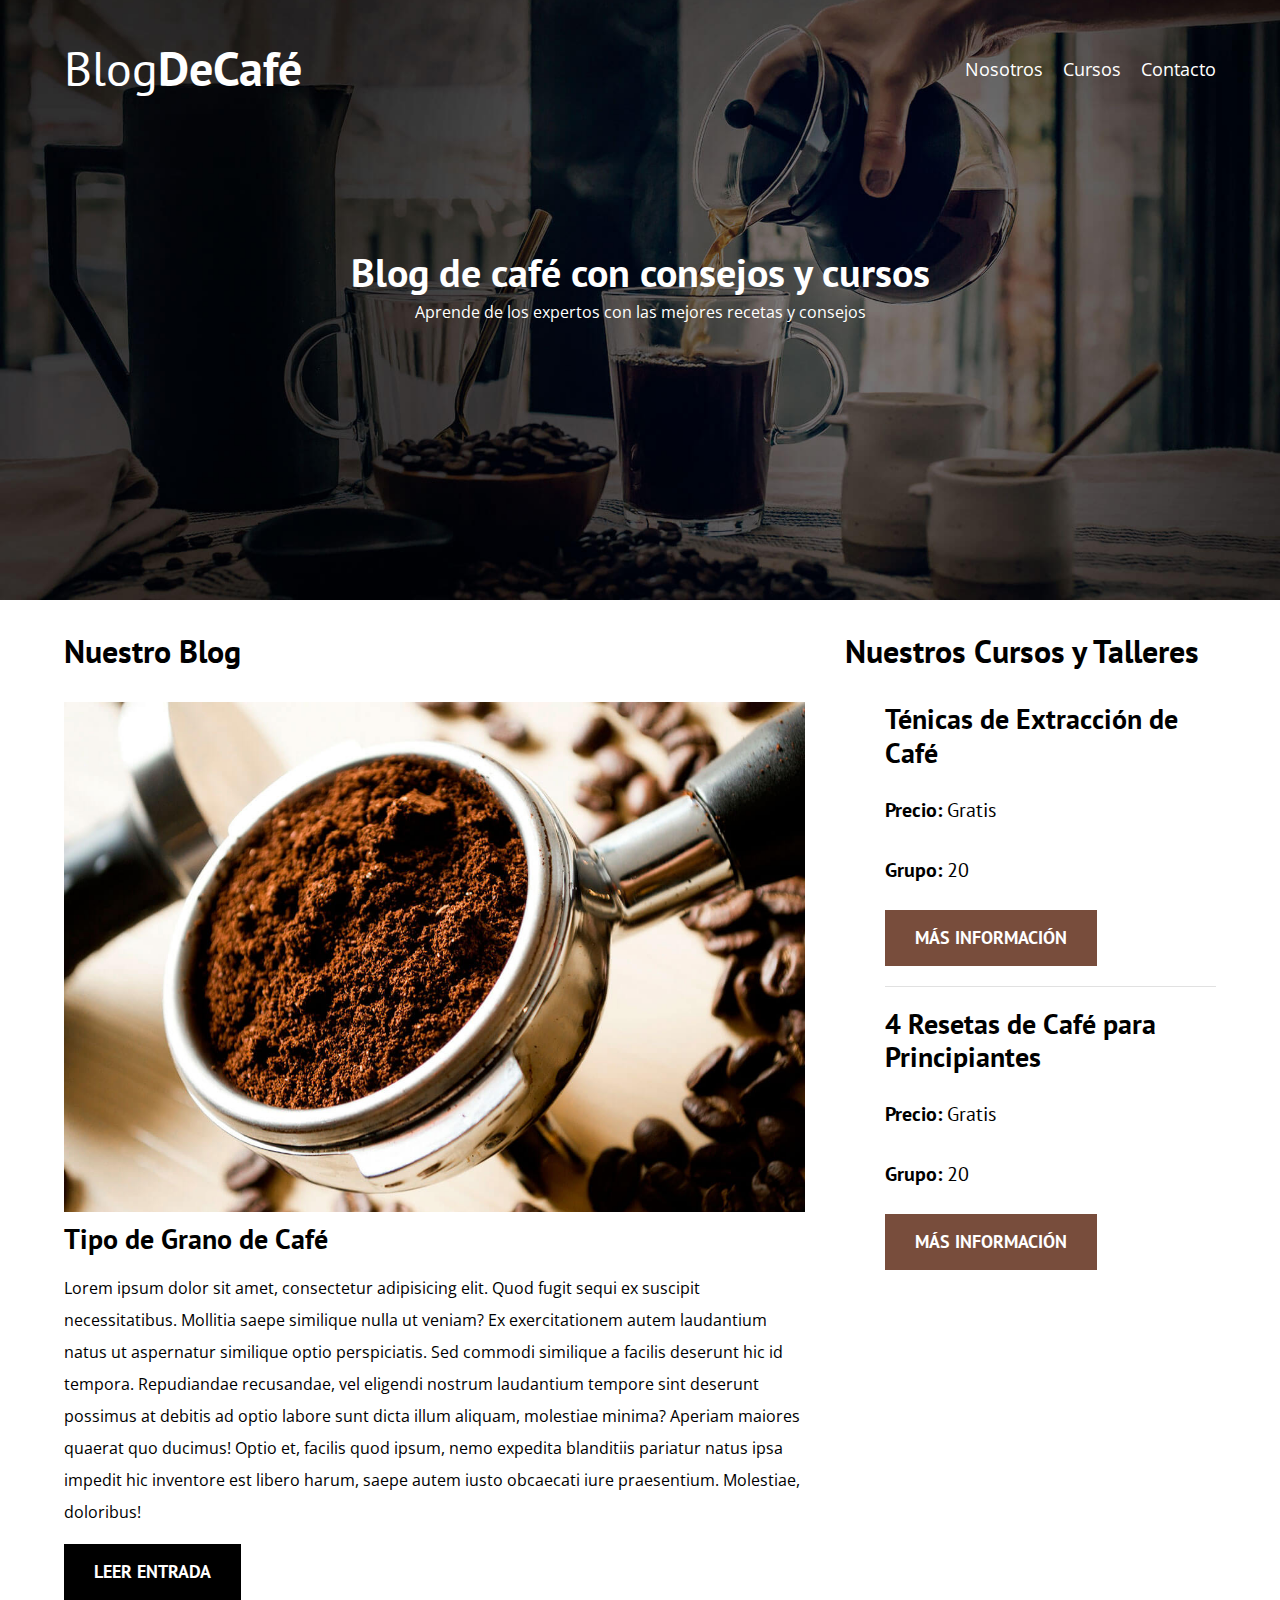
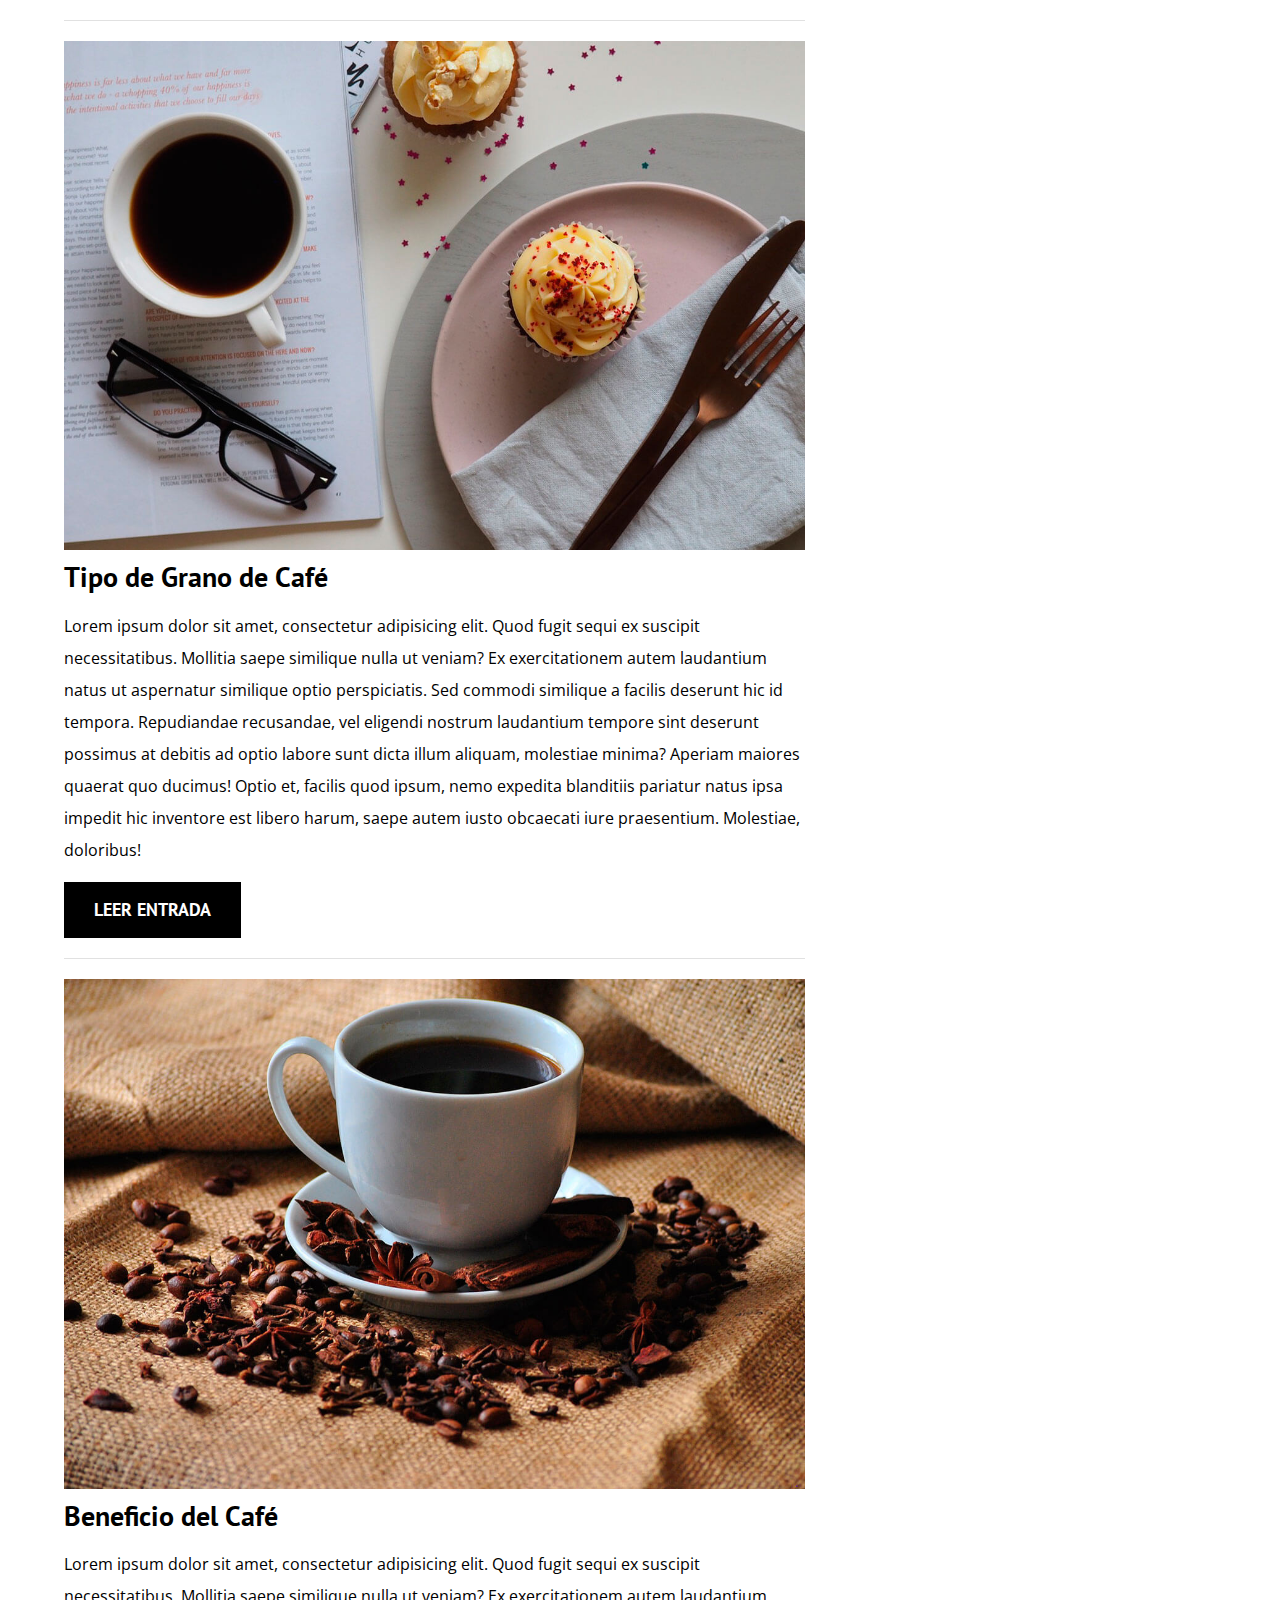
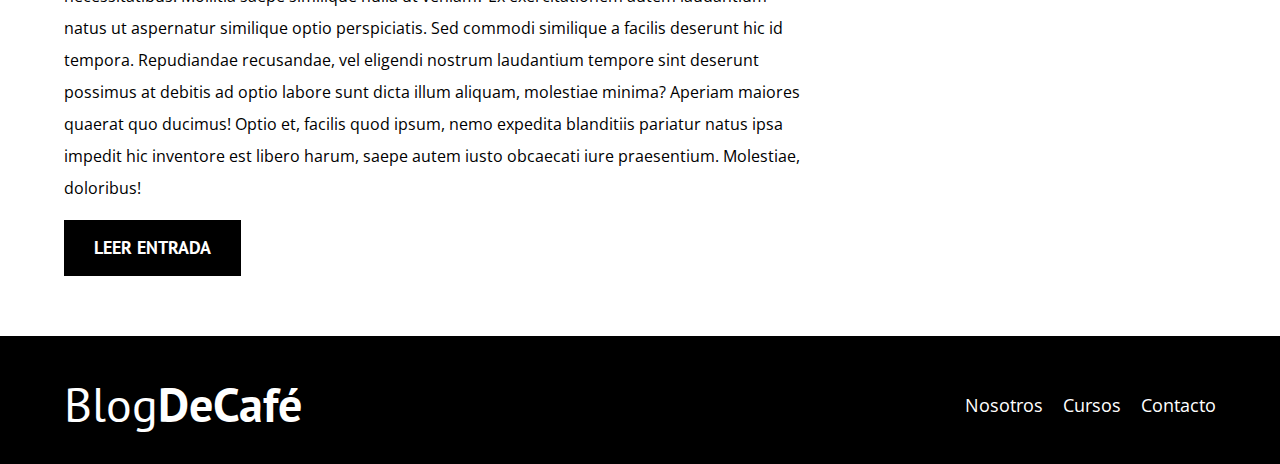
<file: index.html>
<!DOCTYPE html>
<html lang="es">
<head>
    <meta charset="UTF-8">
    <meta http-equiv="X-UA-Compatible" content="IE=edge">
    <meta name="viewport" content="width=device-width, initial-scale=1.0">
    <title>BlogDeCafé</title>

    <!--Preload: Elementos que son necesario cargar antes que nada-->
    <link rel="preload" href="css/normalize.css" as="style">
    <link rel="stylesheet" href="css/normalize.css">

    <link rel="preload" href="https://fonts.googleapis.com/css2?family=Open+Sans&family=PT+Sans:wght@400;700&display=swap" crossorigin="crossorigin" as="font">
    <link href="https://fonts.googleapis.com/css2?family=Open+Sans&family=PT+Sans:wght@400;700&display=swap" rel="stylesheet">

    <link rel="preload" href="css/style.css" as="style">
    <link rel="stylesheet" href="css/style.css">

    <link rel="preload" href="img/blog1.jpg" as="image">
</head>
<body>
    <header class="header">
        <div class="contenedor">

            <div class="barra">
                <a href="index.html" class="logo">
                    <h1 class="logo__nombre no-margin centrar-texto"  >Blog<span class="logo__bold">DeCafé</span></h1>
                </a>
                <nav class="navegacion">
                    <a href="nosotros.html" class="navegacion__enlace">Nosotros</a>
                    <a href="cursos.html" class="navegacion__enlace">Cursos</a>
                    <a href="contacto.html" class="navegacion__enlace">Contacto</a>
                </nav>
            </div>
        </div>
        <div class="header__texto">
            <h2 class="no-margin">Blog de café con consejos y cursos</h2>
            <p class="no-margin">Aprende de los expertos con las mejores recetas y consejos</p>
        </div>
    </header>
    <div class="contenedor contenido-principal">
        <main class="blog">
            <h3>Nuestro Blog</h3>
            <article class="entrada">
                <div class="entrada__imagen">
                    <img loading="lazy" src="img/blog1.jpg" alt="imagen blog">
                    <div class="entrada__cotenido">
                        <h4 class="no-margin">Tipo de Grano de Café</h4>
                        <p>Lorem ipsum dolor sit amet, consectetur adipisicing elit. Quod fugit sequi ex suscipit necessitatibus. Mollitia saepe similique nulla ut veniam? Ex exercitationem autem laudantium natus ut aspernatur similique optio perspiciatis.
                        Sed commodi similique a facilis deserunt hic id tempora. Repudiandae recusandae, vel eligendi nostrum laudantium tempore sint deserunt possimus at debitis ad optio labore sunt dicta illum aliquam, molestiae minima?
                        Aperiam maiores quaerat quo ducimus! Optio et, facilis quod ipsum, nemo expedita blanditiis pariatur natus ipsa impedit hic inventore est libero harum, saepe autem iusto obcaecati iure praesentium. Molestiae, doloribus!</p>
                        <a href="entrada.html" class="boton boton--primario">Leer Entrada</a>
                    </div>
                </div>
            </article>
            <article class="entrada">
                <div class="entrada__imagen">
                    <img loading="lazy" src="img/blog2.jpg" alt="imagen blog">
                    <div class="entrada__cotenido">
                        <h4 class="no-margin">Tipo de Grano de Café</h4>
                        <p>Lorem ipsum dolor sit amet, consectetur adipisicing elit. Quod fugit sequi ex suscipit necessitatibus. Mollitia saepe similique nulla ut veniam? Ex exercitationem autem laudantium natus ut aspernatur similique optio perspiciatis.
                        Sed commodi similique a facilis deserunt hic id tempora. Repudiandae recusandae, vel eligendi nostrum laudantium tempore sint deserunt possimus at debitis ad optio labore sunt dicta illum aliquam, molestiae minima?
                        Aperiam maiores quaerat quo ducimus! Optio et, facilis quod ipsum, nemo expedita blanditiis pariatur natus ipsa impedit hic inventore est libero harum, saepe autem iusto obcaecati iure praesentium. Molestiae, doloribus!</p>
                        <a href="entrada.html" class="boton boton--primario">Leer Entrada</a>
                    </div>
                </div>
            </article>
            <article class="entrada">
                <div class="entrada__imagen">
                    <img loading="lazy" src="img/blog3.jpg" alt="imagen blog">
                    <div class="entrada__cotenido">
                        <h4 class="no-margin">Beneficio del Café</h4>
                        <p>Lorem ipsum dolor sit amet, consectetur adipisicing elit. Quod fugit sequi ex suscipit necessitatibus. Mollitia saepe similique nulla ut veniam? Ex exercitationem autem laudantium natus ut aspernatur similique optio perspiciatis.
                        Sed commodi similique a facilis deserunt hic id tempora. Repudiandae recusandae, vel eligendi nostrum laudantium tempore sint deserunt possimus at debitis ad optio labore sunt dicta illum aliquam, molestiae minima?
                        Aperiam maiores quaerat quo ducimus! Optio et, facilis quod ipsum, nemo expedita blanditiis pariatur natus ipsa impedit hic inventore est libero harum, saepe autem iusto obcaecati iure praesentium. Molestiae, doloribus!</p>
                        <a href="entrada.html" class="boton boton--primario">Leer Entrada</a>
                    </div>
                </div>
            </article>
        </main>
        <aside class="sidebar">
            <h3>Nuestros Cursos y Talleres</h3>

            <ul class="cursos">
               <li class="widget-curso">
                <h4 class="no-margin">
                    Ténicas de Extracción de Café
                </h4>
                <p class="widget-curso__label">Precio:
                    <span class="widget-curso__info">Gratis</span>
                </p>
                <p class="widget-curso__label">Grupo:
                    <span class="widget-curso__info">20</span>
                </p>
                <a href="entrada.html" class="boton boton--secundario">Más información</a>
               </li>

               <li class="widget-curso">
                <h4 class="no-margin">
                    4 Resetas de Café para Principiantes
                </h4>
                <p class="widget-curso__label">Precio:
                    <span class="widget-curso__info">Gratis</span>
                </p>
                <p class="widget-curso__label">Grupo:
                    <span class="widget-curso__info">20</span>
                </p>
                <a href="entrada.html" class="boton boton--secundario">Más información</a>
               </li>
            </ul>
        </aside>
    </div>
    <footer class="footer">
        <div class="contenedor">
            <div class="barra">
                <a href="index.html" class="logo">
                    <h1 class="logo__nombre no-margin centrar-texto"  >Blog<span class="logo__bold">DeCafé</span></h1>
                </a>
                <nav class="navegacion">
                    <a href="nosotros.html" class="navegacion__enlace">Nosotros</a>
                    <a href="cursos.html" class="navegacion__enlace">Cursos</a>
                    <a href="contacto.html" class="navegacion__enlace">Contacto</a>
                </nav>
            </div>
        </div>
    </footer>
</body>
</html>
</file>
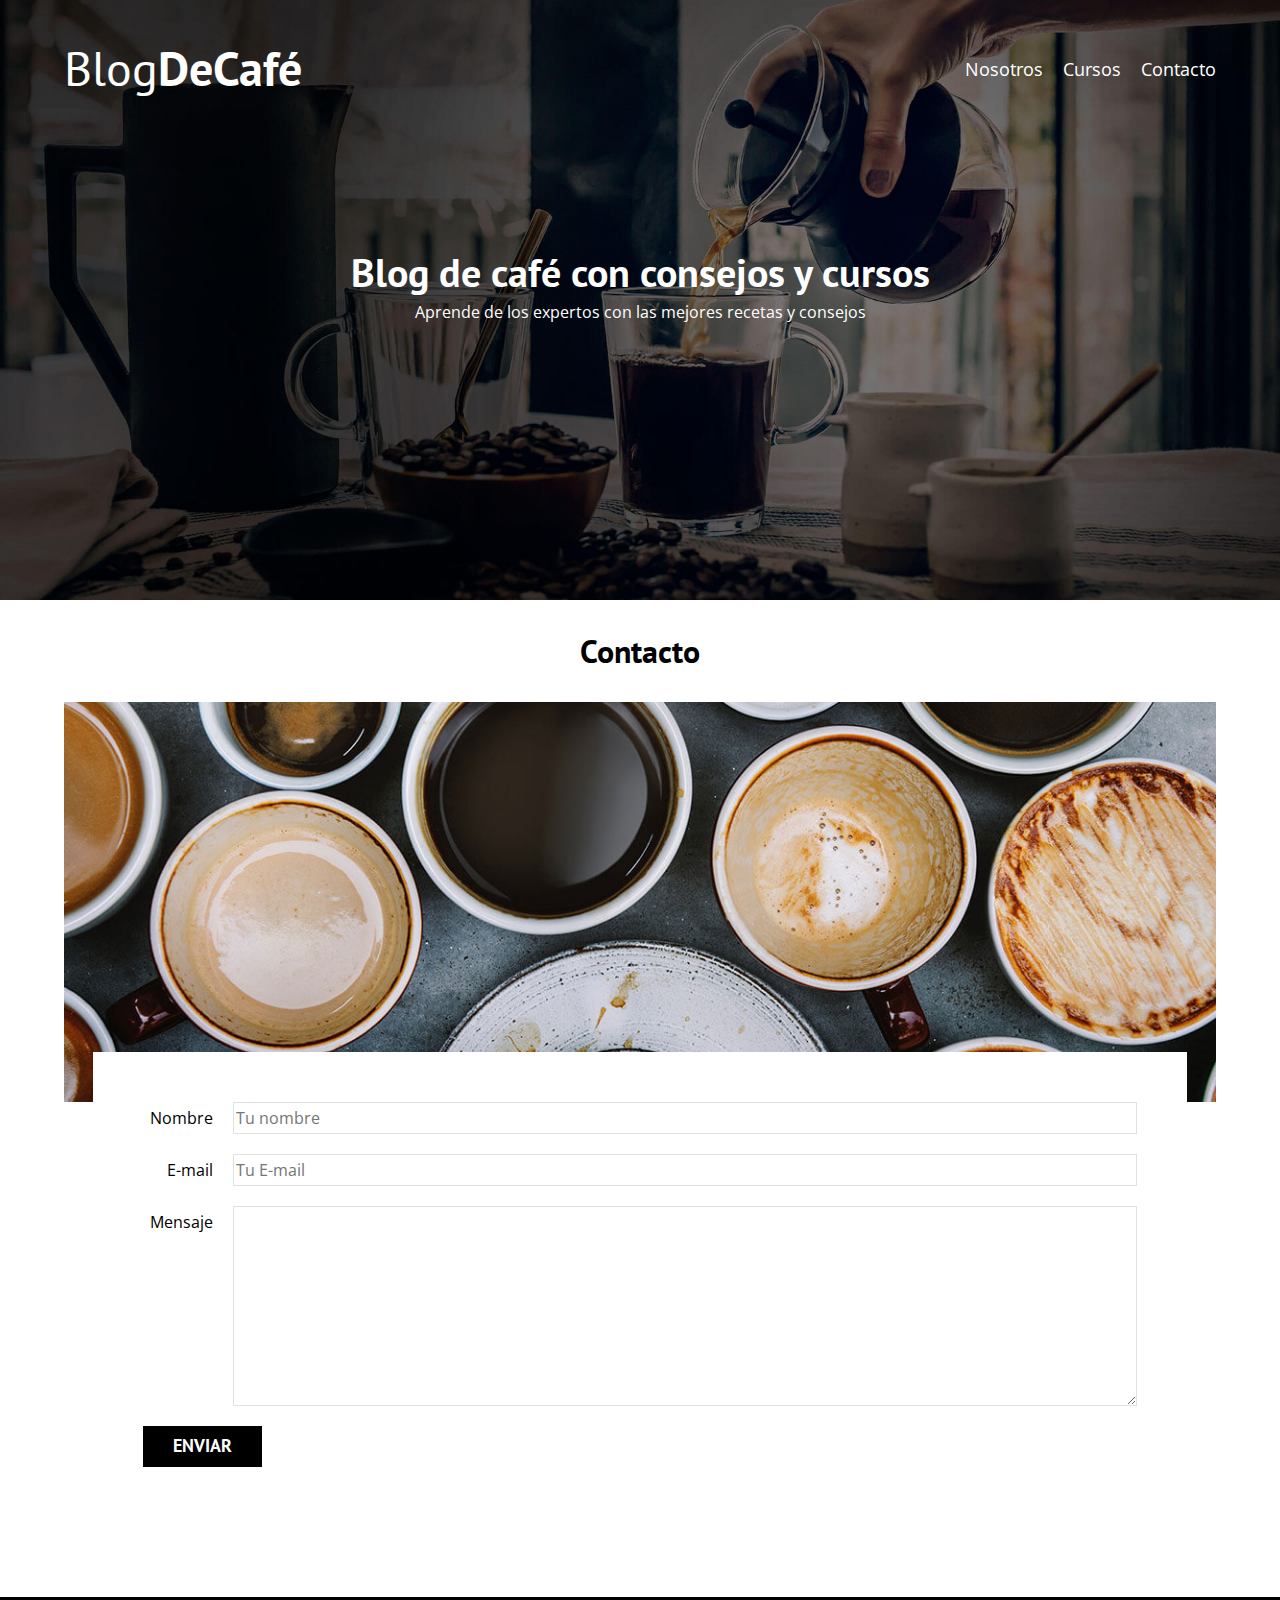
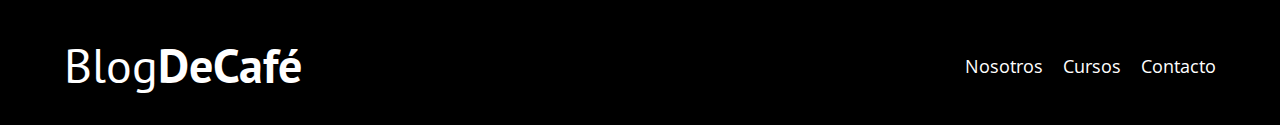
<file: contacto.html>
<!DOCTYPE html>
<html lang="es">
  <head>
    <meta charset="UTF-8" />
    <meta http-equiv="X-UA-Compatible" content="IE=edge" />
    <meta name="viewport" content="width=device-width, initial-scale=1.0" />
    <title>Contacto</title>
    <link rel="stylesheet" href="css/normalize.css" />
    <link
      href="https://fonts.googleapis.com/css2?family=Open+Sans&family=PT+Sans:wght@400;700&display=swap"
      rel="stylesheet"
    />
    <link rel="stylesheet" href="css/style.css" />
  </head>
  <body>
    <header class="header">
      <div class="contenedor">
        <div class="barra">
          <a href="index.html" class="logo">
            <h1 class="logo__nombre no-margin centrar-texto">
              Blog<span class="logo__bold">DeCafé</span>
            </h1>
          </a>
          <nav class="navegacion">
            <a href="nosotros.html" class="navegacion__enlace">Nosotros</a>
            <a href="cursos.html" class="navegacion__enlace">Cursos</a>
            <a href="contacto.html" class="navegacion__enlace">Contacto</a>
          </nav>
        </div>
      </div>
      <div class="header__texto">
        <h2 class="no-margin">Blog de café con consejos y cursos</h2>
        <p class="no-margin">
          Aprende de los expertos con las mejores recetas y consejos
        </p>
      </div>
    </header>

    <main class="contenedor">
      <h3 class="centrar-texto">Contacto</h3>
      <div class="contacto-bg"></div>

      <form class="formulario">
        <div class="campo">
          <label for="nombre" class="campo__label">Nombre</label>
          <input type="text" placeholder="Tu nombre" id="nombre" class="campo__field" />
        </div>
        <div class="campo">
          <label for="email" class="campo__label">E-mail</label>
          <input type="email" placeholder="Tu E-mail" id="email" class="campo__field"/>
        </div>
        <div class="campo">
          <label for="mensaje" class="campo__label">Mensaje</label>
          <textarea id="mensaje"  class="campo__field campo__field--texArea"></textarea>
        </div>

        <div class="campo">
          <input type="submit" value="Enviar" class="boton boton--primario" />
        </div>
      </form>
    </main>

    <footer class="footer">
      <div class="contenedor">
        <div class="barra">
          <a href="index.html" class="logo">
            <h1 class="logo__nombre no-margin centrar-texto">
              Blog<span class="logo__bold">DeCafé</span>
            </h1>
          </a>
          <nav class="navegacion">
            <a href="nosotros.html" class="navegacion__enlace">Nosotros</a>
            <a href="cursos.html" class="navegacion__enlace">Cursos</a>
            <a href="contacto.html" class="navegacion__enlace">Contacto</a>
          </nav>
        </div>
      </div>
    </footer>
  </body>
</html>
</file>
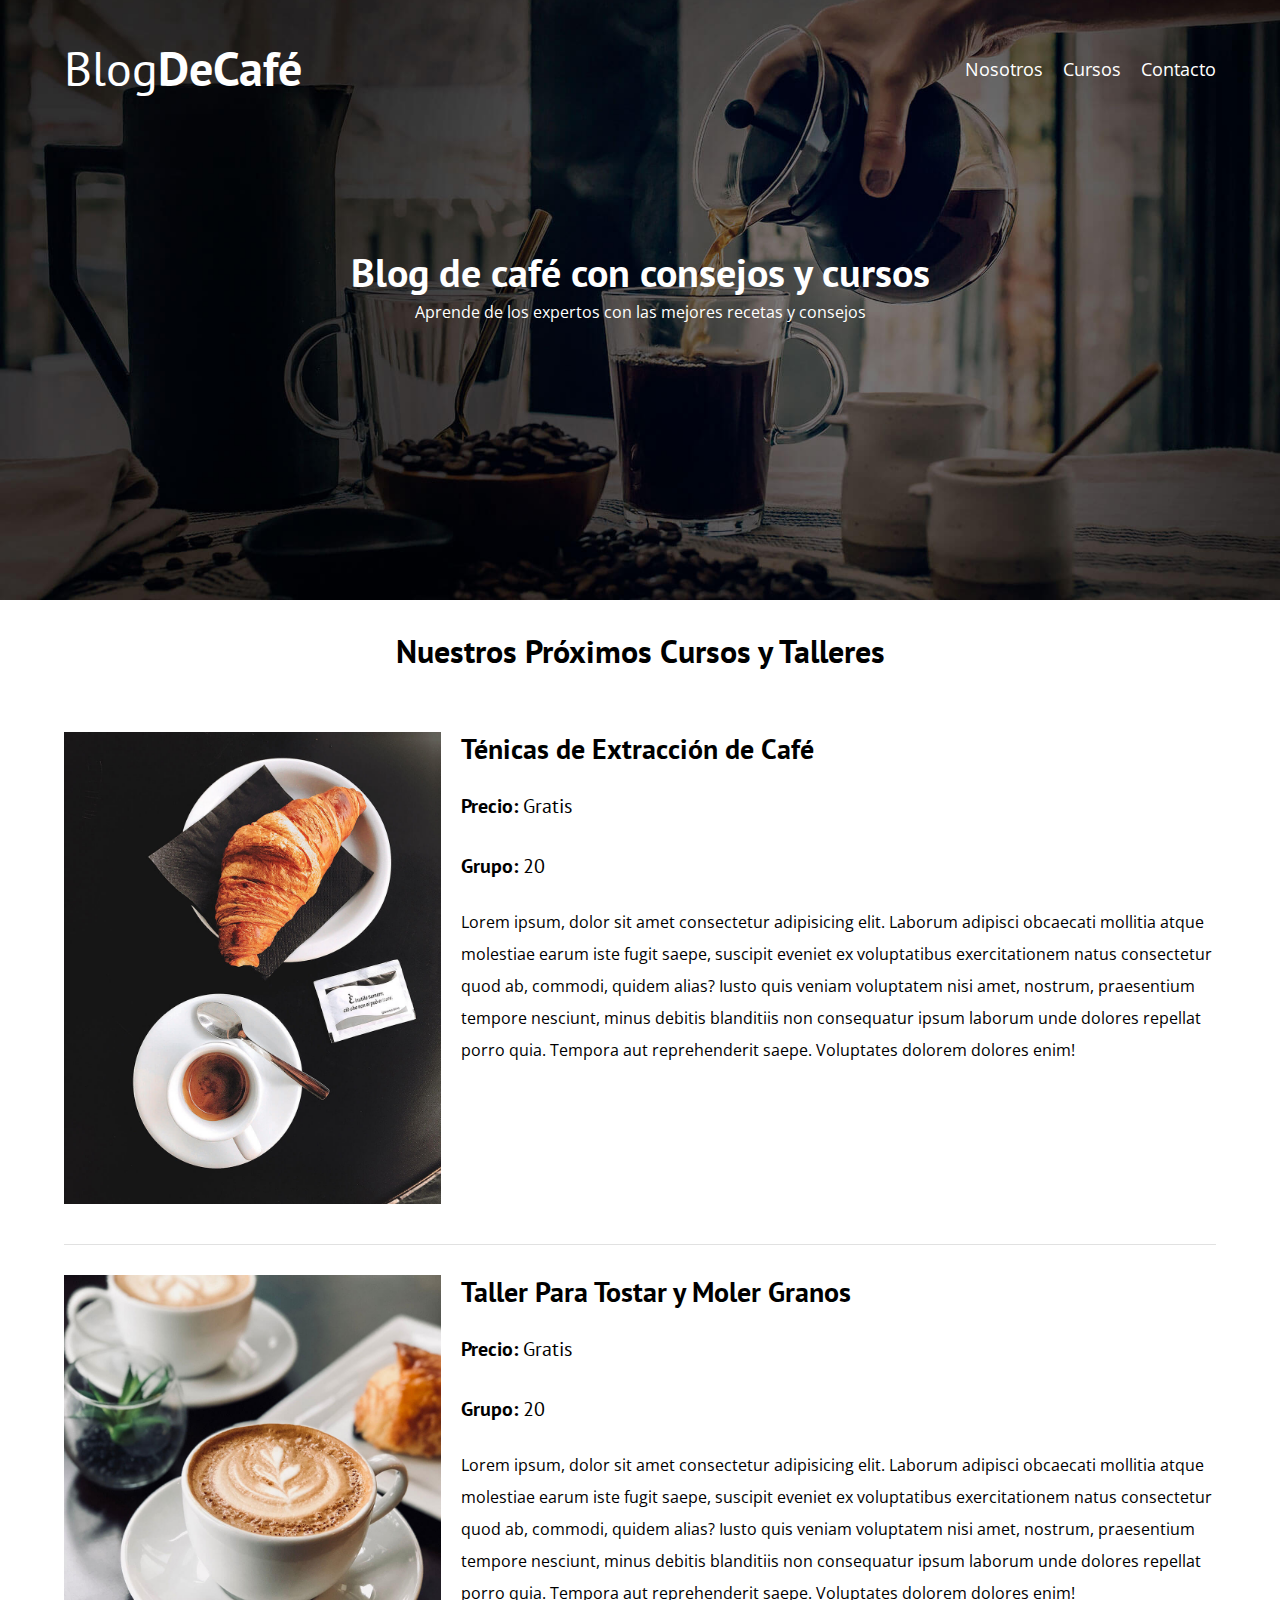
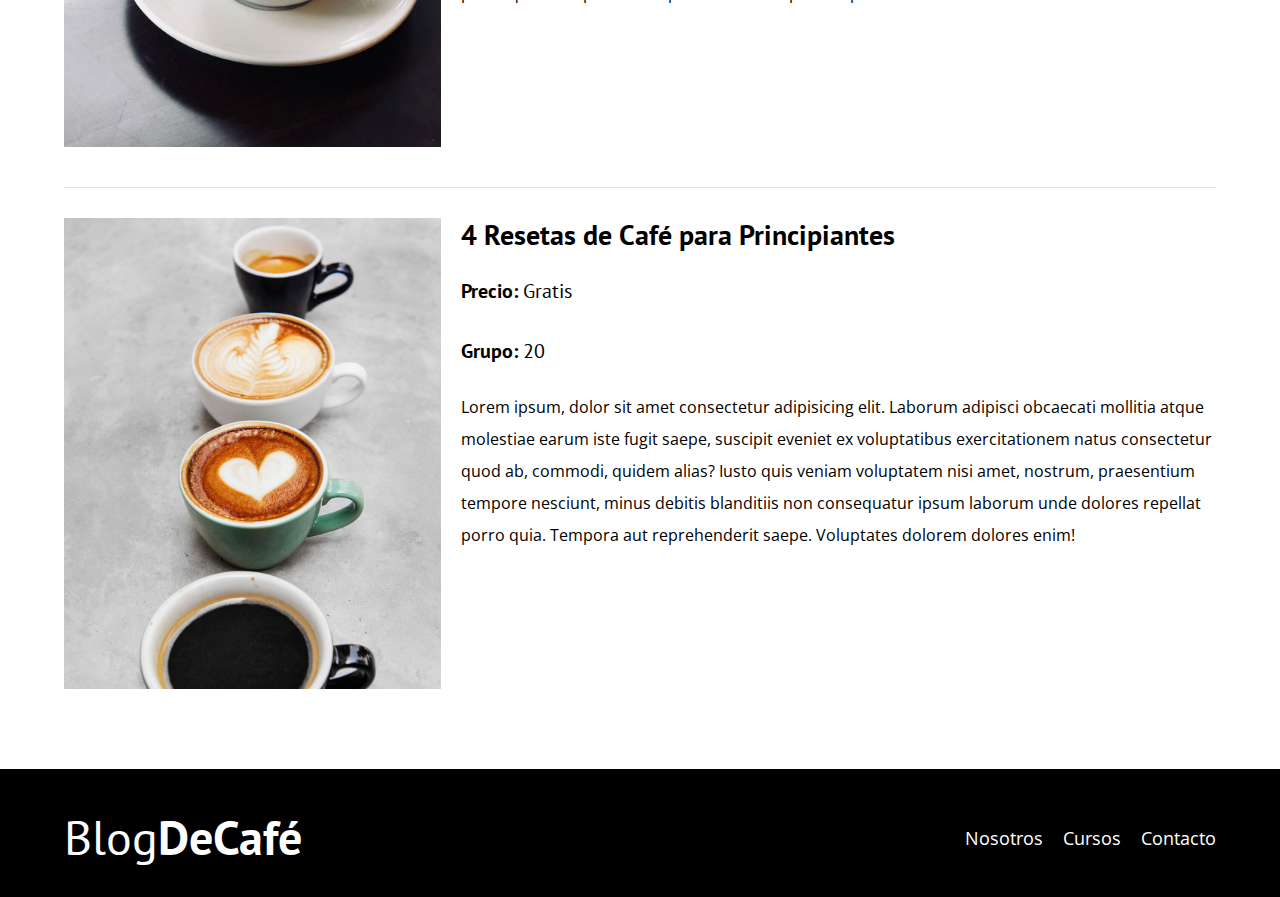
<file: cursos.html>
<!DOCTYPE html>
<html lang="es">
  <head>
    <meta charset="UTF-8" />
    <meta http-equiv="X-UA-Compatible" content="IE=edge" />
    <meta name="viewport" content="width=device-width, initial-scale=1.0" />
    <title>Curso</title>
    <link rel="stylesheet" href="css/normalize.css" />
    <link
      href="https://fonts.googleapis.com/css2?family=Open+Sans&family=PT+Sans:wght@400;700&display=swap"
      rel="stylesheet"
    />
    <link rel="stylesheet" href="css/style.css" />
  </head>
  <body>
    <header class="header">
      <div class="contenedor">
        <div class="barra">
          <a href="index.html" class="logo">
            <h1 class="logo__nombre no-margin centrar-texto">
              Blog<span class="logo__bold">DeCafé</span>
            </h1>
          </a>
          <nav class="navegacion">
            <a href="nosotros.html" class="navegacion__enlace">Nosotros</a>
            <a href="cursos.html" class="navegacion__enlace">Cursos</a>
            <a href="contacto.html" class="navegacion__enlace">Contacto</a>
          </nav>
        </div>
      </div>
      <div class="header__texto">
        <h2 class="no-margin">Blog de café con consejos y cursos</h2>
        <p class="no-margin">
          Aprende de los expertos con las mejores recetas y consejos
        </p>
      </div>
    </header>

    <main class="contenedor">
      <h3 class="centrar-texto">Nuestros Próximos Cursos y Talleres</h3>
      <div class="curso">
        <div class="curso__imagen">
            <img src="img/curso1.jpg" alt="imagen del curso">
        </div>
        <div class="curso__informacion">
            <h4 class="no-margin">
            Ténicas de Extracción de Café
        </h4>
        <p class="curso__label">Precio:
            <span class="curso__info">Gratis</span>
        </p>
        <p class="curso__label">Grupo:
            <span class="widget-curso__info">20</span>
        </p>
        <p class="curso__descripcion">
            Lorem ipsum, dolor sit amet consectetur adipisicing elit. Laborum adipisci obcaecati mollitia atque molestiae earum iste fugit saepe, suscipit eveniet ex voluptatibus exercitationem natus consectetur quod ab, commodi, quidem alias?
            Iusto quis veniam voluptatem nisi amet, nostrum, praesentium tempore nesciunt, minus debitis blanditiis non consequatur ipsum laborum unde dolores repellat porro quia. Tempora aut reprehenderit saepe. Voluptates dolorem dolores enim!
        </p>
        </div><!--Curso__informacion-->
       </div><!--Curso-->
       <div class="curso">
        <div class="curso__imagen">
            <img src="img/curso2.jpg" alt="imagen del curso">
        </div>
        <div class="curso__informacion">
            <h4 class="no-margin">
            Taller Para Tostar y Moler Granos
        </h4>
        <p class="widget-curso__label">Precio:
            <span class="widget-curso__info">Gratis</span>
        </p>
        <p class="curso__label">Grupo:
            <span class="curso__info">20</span>
        </p>
        <p class="curso__descripcion">
            Lorem ipsum, dolor sit amet consectetur adipisicing elit. Laborum adipisci obcaecati mollitia atque molestiae earum iste fugit saepe, suscipit eveniet ex voluptatibus exercitationem natus consectetur quod ab, commodi, quidem alias?
            Iusto quis veniam voluptatem nisi amet, nostrum, praesentium tempore nesciunt, minus debitis blanditiis non consequatur ipsum laborum unde dolores repellat porro quia. Tempora aut reprehenderit saepe. Voluptates dolorem dolores enim!
        </p>
        </div><!--Curso__informacion-->
       </div><!--Curso-->
       <div class="curso">
        <div class="curso__imagen">
            <img src="img/curso3.jpg" alt="imagen del curso">
        </div>
        <div class="curso__informacion">
            <h4 class="no-margin">
            4 Resetas de Café para Principiantes
        </h4>
        <p class="curso__label">Precio:
            <span class="curso__info">Gratis</span>
        </p>
        <p class="curso__label">Grupo:
            <span class="curso__info">20</span>
        </p>
        <p class="curso__descripcion">
            Lorem ipsum, dolor sit amet consectetur adipisicing elit. Laborum adipisci obcaecati mollitia atque molestiae earum iste fugit saepe, suscipit eveniet ex voluptatibus exercitationem natus consectetur quod ab, commodi, quidem alias?
            Iusto quis veniam voluptatem nisi amet, nostrum, praesentium tempore nesciunt, minus debitis blanditiis non consequatur ipsum laborum unde dolores repellat porro quia. Tempora aut reprehenderit saepe. Voluptates dolorem dolores enim!
        </p>
        </div><!--Curso__informacion-->
       </div><!--Curso-->
    </main>

    <footer class="footer">
      <div class="contenedor">
        <div class="barra">
          <a href="index.html" class="logo">
            <h1 class="logo__nombre no-margin centrar-texto">
              Blog<span class="logo__bold">DeCafé</span>
            </h1>
          </a>
          <nav class="navegacion">
            <a href="nosotros.html" class="navegacion__enlace">Nosotros</a>
            <a href="cursos.html" class="navegacion__enlace">Cursos</a>
            <a href="contacto.html" class="navegacion__enlace">Contacto</a>
          </nav>
        </div>
      </div>
    </footer>
  </body>
</html>
</file>
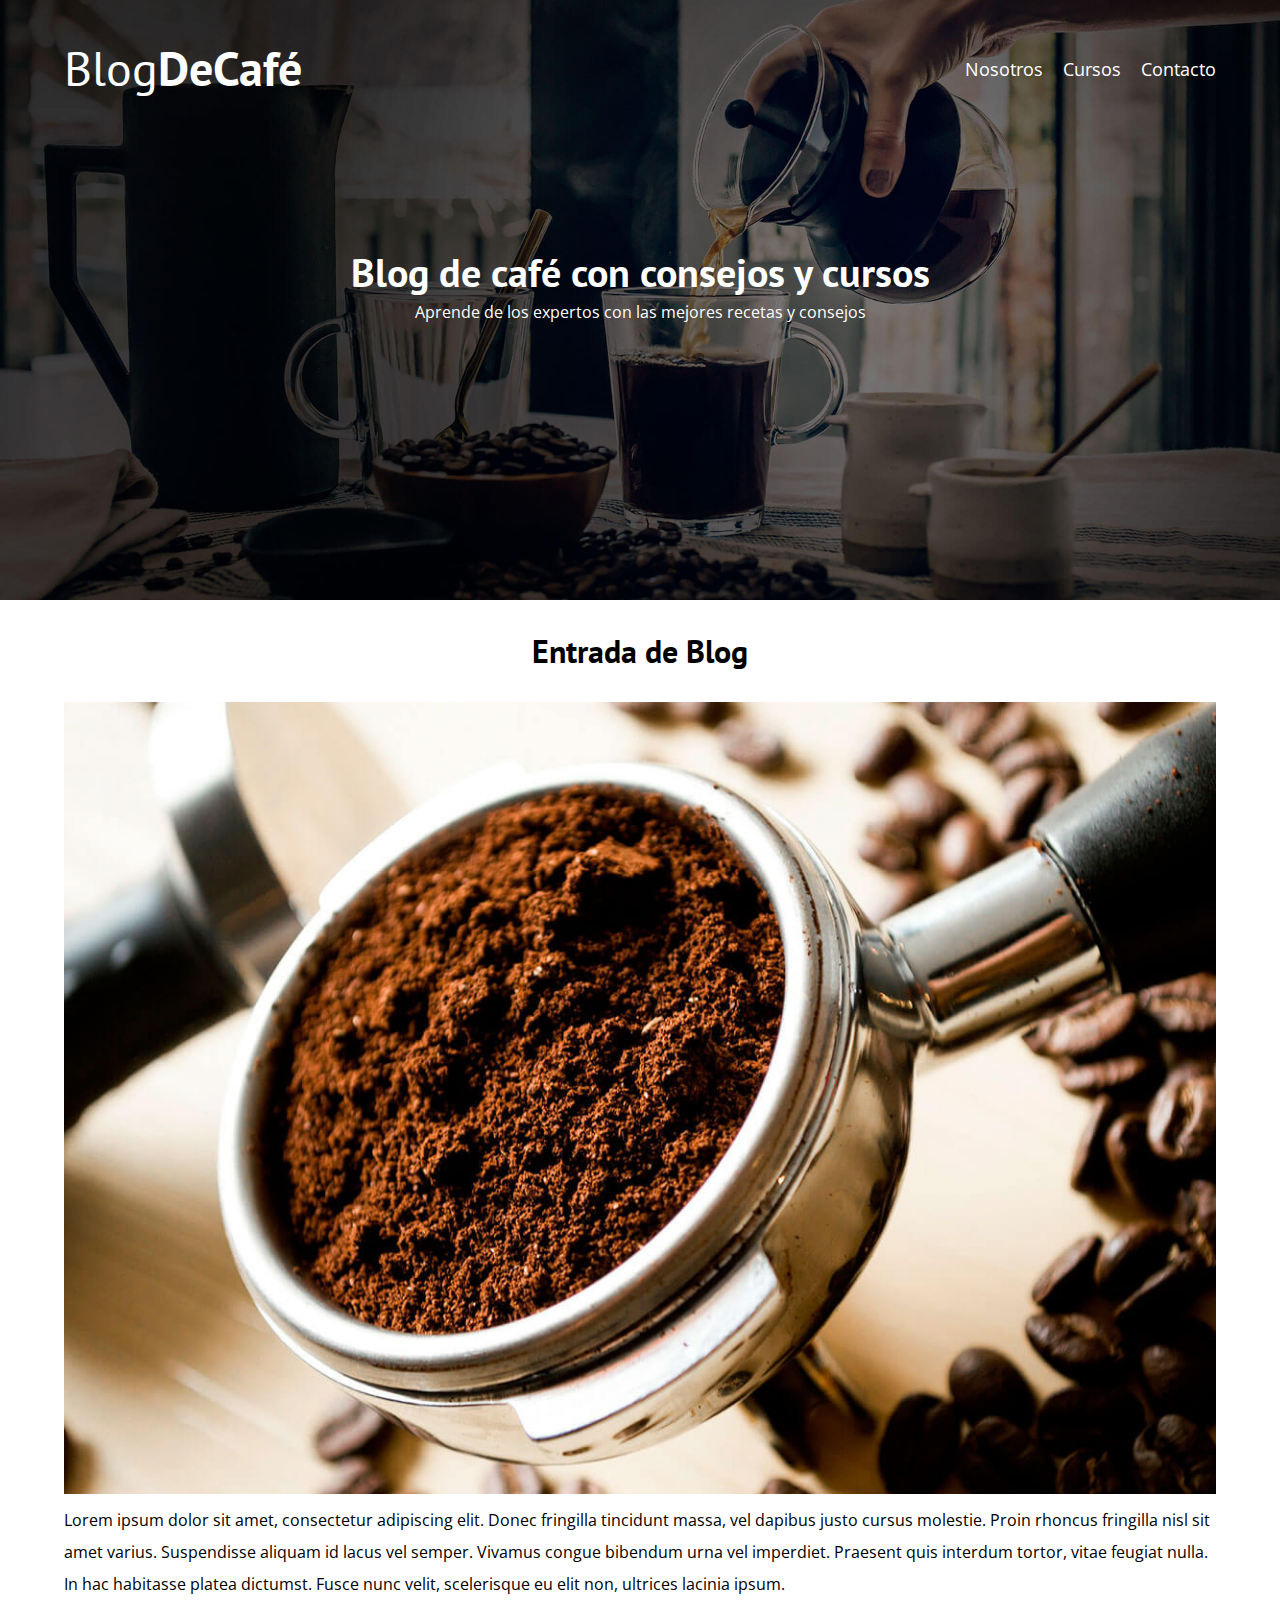
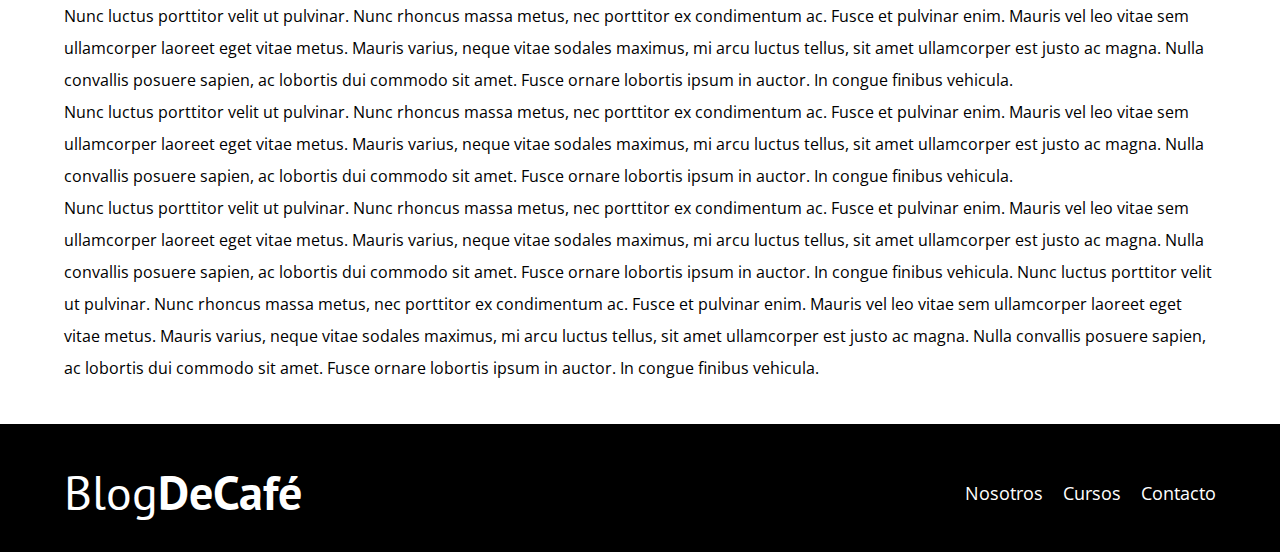
<file: entrada.html>
<!DOCTYPE html>
<html lang="es">
  <head>
    <meta charset="UTF-8" />
    <meta http-equiv="X-UA-Compatible" content="IE=edge" />
    <meta name="viewport" content="width=device-width, initial-scale=1.0" />
    <title>Entrada de Curso</title>
    <link rel="stylesheet" href="css/normalize.css" />
    <link
      href="https://fonts.googleapis.com/css2?family=Open+Sans&family=PT+Sans:wght@400;700&display=swap"
      rel="stylesheet"
    />
    <link rel="stylesheet" href="css/style.css" />
  </head>
  <body>
    <header class="header">
      <div class="contenedor">
        <div class="barra">
          <a href="index.html" class="logo">
            <h1 class="logo__nombre no-margin centrar-texto">
              Blog<span class="logo__bold">DeCafé</span>
            </h1>
          </a>
          <nav class="navegacion">
            <a href="nosotros.html" class="navegacion__enlace">Nosotros</a>
            <a href="cursos.html" class="navegacion__enlace">Cursos</a>
            <a href="contacto.html" class="navegacion__enlace">Contacto</a>
          </nav>
        </div>
      </div>
      <div class="header__texto">
        <h2 class="no-margin">Blog de café con consejos y cursos</h2>
        <p class="no-margin">
          Aprende de los expertos con las mejores recetas y consejos
        </p>
      </div>
    </header>

    <main class="contenedor">
      <h3 class="centrar-texto">Entrada de Blog</h3>
      <div class="entrada">
        <div class="entrada__imagen">
          <img src="img/blog1.jpg" alt="imagen de Blog" />
        </div>
        <div class="entrada__informacion">
          <p class="texto-parrafo">
            Lorem ipsum dolor sit amet, consectetur adipiscing elit. Donec
            fringilla tincidunt massa, vel dapibus justo cursus molestie. Proin
            rhoncus fringilla nisl sit amet varius. Suspendisse aliquam id lacus
            vel semper. Vivamus congue bibendum urna vel imperdiet. Praesent
            quis interdum tortor, vitae feugiat nulla. In hac habitasse platea
            dictumst. Fusce nunc velit, scelerisque eu elit non, ultrices
            lacinia ipsum.
          </p>
          <p class="texto-parrafo">
            Nunc luctus porttitor velit ut pulvinar. Nunc rhoncus massa metus,
            nec porttitor ex condimentum ac. Fusce et pulvinar enim. Mauris vel
            leo vitae sem ullamcorper laoreet eget vitae metus. Mauris varius,
            neque vitae sodales maximus, mi arcu luctus tellus, sit amet
            ullamcorper est justo ac magna. Nulla convallis posuere sapien, ac
            lobortis dui commodo sit amet. Fusce ornare lobortis ipsum in
            auctor. In congue finibus vehicula.
          </p>
          <p class="texto-parrafo">
            Nunc luctus porttitor velit ut pulvinar. Nunc rhoncus massa metus,
            nec porttitor ex condimentum ac. Fusce et pulvinar enim. Mauris vel
            leo vitae sem ullamcorper laoreet eget vitae metus. Mauris varius,
            neque vitae sodales maximus, mi arcu luctus tellus, sit amet
            ullamcorper est justo ac magna. Nulla convallis posuere sapien, ac
            lobortis dui commodo sit amet. Fusce ornare lobortis ipsum in
            auctor. In congue finibus vehicula.
          </p>
          <p class="texto-parrafo">
            Nunc luctus porttitor velit ut pulvinar. Nunc rhoncus massa metus,
            nec porttitor ex condimentum ac. Fusce et pulvinar enim. Mauris vel
            leo vitae sem ullamcorper laoreet eget vitae metus. Mauris varius,
            neque vitae sodales maximus, mi arcu luctus tellus, sit amet
            ullamcorper est justo ac magna. Nulla convallis posuere sapien, ac
            lobortis dui commodo sit amet. Fusce ornare lobortis ipsum in
            auctor. In congue finibus vehicula.
            Nunc luctus porttitor velit ut pulvinar. Nunc rhoncus massa metus,
            nec porttitor ex condimentum ac. Fusce et pulvinar enim. Mauris vel
            leo vitae sem ullamcorper laoreet eget vitae metus. Mauris varius,
            neque vitae sodales maximus, mi arcu luctus tellus, sit amet
            ullamcorper est justo ac magna. Nulla convallis posuere sapien, ac
            lobortis dui commodo sit amet. Fusce ornare lobortis ipsum in
            auctor. In congue finibus vehicula.
          </p>
        </div>
      </div>
    </main>

    <footer class="footer">
      <div class="contenedor">
        <div class="barra">
          <a href="index.html" class="logo">
            <h1 class="logo__nombre no-margin centrar-texto">
              Blog<span class="logo__bold">DeCafé</span>
            </h1>
          </a>
          <nav class="navegacion">
            <a href="nosotros.html" class="navegacion__enlace">Nosotros</a>
            <a href="cursos.html" class="navegacion__enlace">Cursos</a>
            <a href="contacto.html" class="navegacion__enlace">Contacto</a>
          </nav>
        </div>
      </div>
    </footer>
  </body>
</html>
</file>
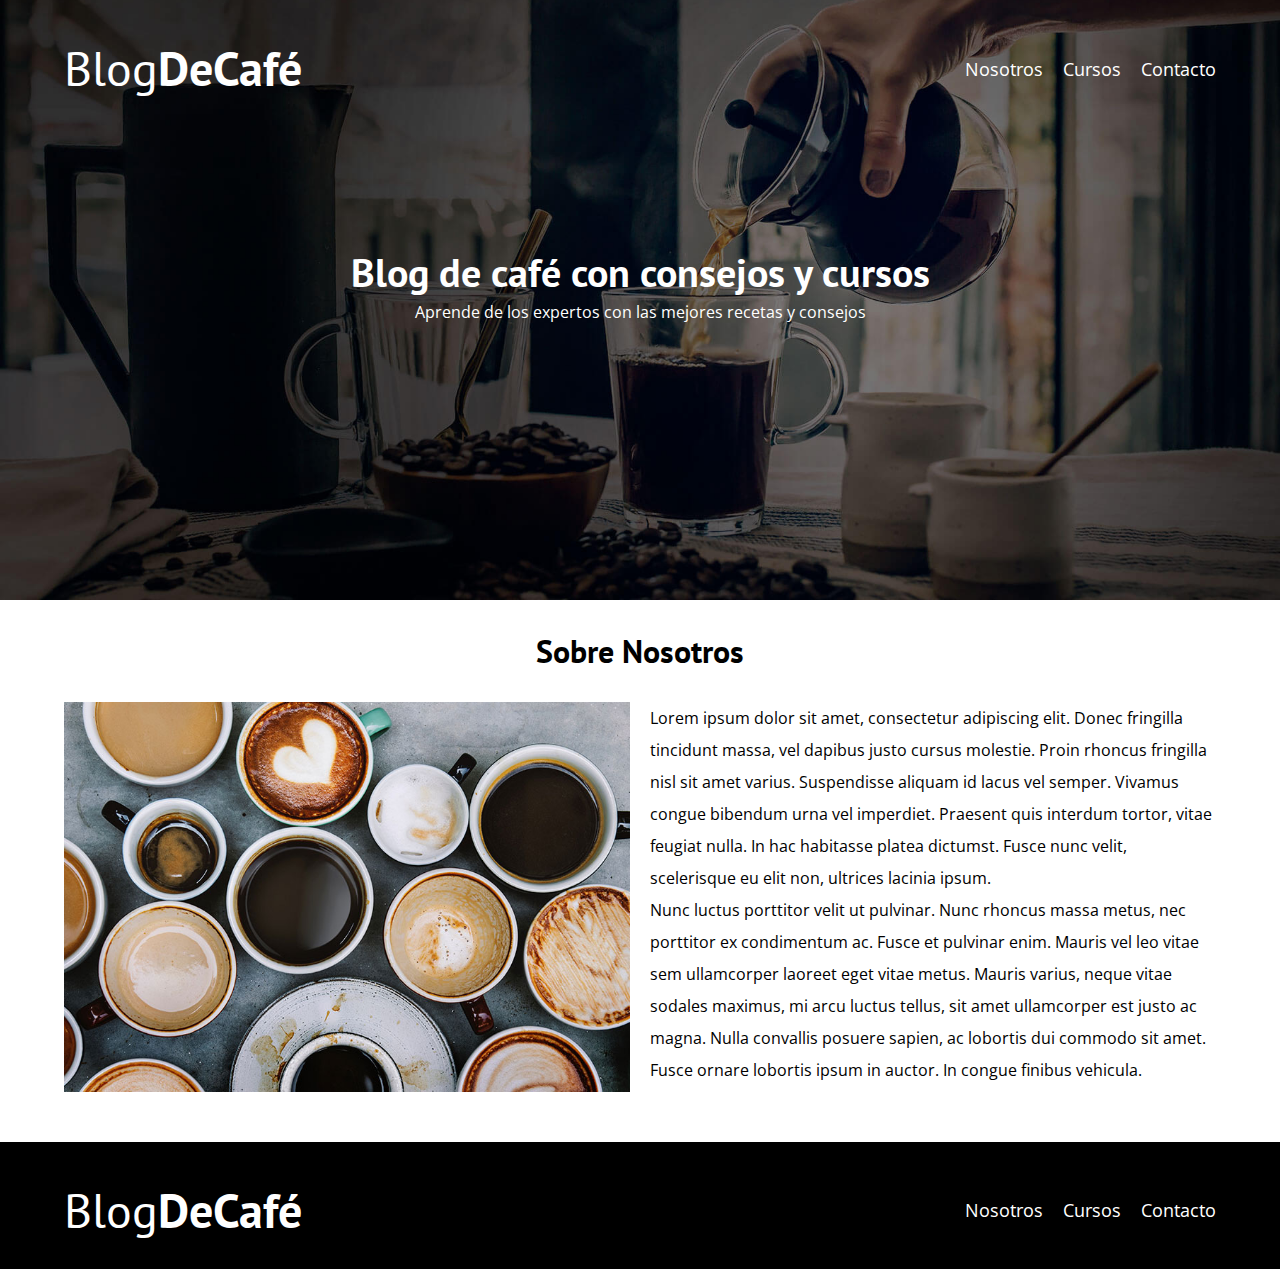
<file: nosotros.html>
<!DOCTYPE html>
<html lang="es">
  <head>
    <meta charset="UTF-8" />
    <meta http-equiv="X-UA-Compatible" content="IE=edge" />
    <meta name="viewport" content="width=device-width, initial-scale=1.0" />
    <title>Nosotros</title>
    <link rel="stylesheet" href="css/normalize.css" />
    <link
      href="https://fonts.googleapis.com/css2?family=Open+Sans&family=PT+Sans:wght@400;700&display=swap"
      rel="stylesheet"
    />
    <link rel="stylesheet" href="css/style.css" />
  </head>
  <body>
    <header class="header">
      <div class="contenedor">
        <div class="barra">
          <a href="index.html" class="logo">
            <h1 class="logo__nombre no-margin centrar-texto">
              Blog<span class="logo__bold">DeCafé</span>
            </h1>
          </a>
          <nav class="navegacion">
            <a href="nosotros.html" class="navegacion__enlace">Nosotros</a>
            <a href="cursos.html" class="navegacion__enlace">Cursos</a>
            <a href="contacto.html" class="navegacion__enlace">Contacto</a>
          </nav>
        </div>
      </div>
      <div class="header__texto">
        <h2 class="no-margin">Blog de café con consejos y cursos</h2>
        <p class="no-margin">
          Aprende de los expertos con las mejores recetas y consejos
        </p>
      </div>
    </header>

    <main class="contenedor">
      <h3 class="centrar-texto">Sobre Nosotros</h3>
      <div class="sobre-nosotros">
        <div class="sobre-nosotros__imagen">
          <img src="img/nosotros.jpg" alt="imagen nosotros" />
        </div>
        <div class="sobre-nosotros__texto">
          <p class="texto-parrafo">Lorem ipsum dolor sit amet, consectetur adipiscing elit. Donec
          fringilla tincidunt massa, vel dapibus justo cursus molestie. Proin
          rhoncus fringilla nisl sit amet varius. Suspendisse aliquam id lacus
          vel semper. Vivamus congue bibendum urna vel imperdiet. Praesent quis
          interdum tortor, vitae feugiat nulla. In hac habitasse platea
          dictumst. Fusce nunc velit, scelerisque eu elit non, ultrices lacinia
          ipsum.</p>
          <p class="texto-parrafo">Nunc luctus porttitor velit ut pulvinar. Nunc rhoncus massa metus, nec
          porttitor ex condimentum ac. Fusce et pulvinar enim. Mauris vel leo
          vitae sem ullamcorper laoreet eget vitae metus. Mauris varius, neque
          vitae sodales maximus, mi arcu luctus tellus, sit amet ullamcorper est
          justo ac magna. Nulla convallis posuere sapien, ac lobortis dui
          commodo sit amet. Fusce ornare lobortis ipsum in auctor. In congue
          finibus vehicula. </p>
        </div>
      </div>
    </main>

    <footer class="footer">
      <div class="contenedor">
        <div class="barra">
          <a href="index.html" class="logo">
            <h1 class="logo__nombre no-margin centrar-texto">
              Blog<span class="logo__bold">DeCafé</span>
            </h1>
          </a>
          <nav class="navegacion">
            <a href="nosotros.html" class="navegacion__enlace">Nosotros</a>
            <a href="cursos.html" class="navegacion__enlace">Cursos</a>
            <a href="contacto.html" class="navegacion__enlace">Contacto</a>
          </nav>
        </div>
      </div>
    </footer>
  </body>
</html>
</file>
<file: css/style.css>
:root {
    --fuenteHeading: 'PT Sans', sans-serif;
    --fuenteParrafos: 'Open Sans', sans-serif;

    --primario: #784D3C;
    --gris: #e1e1e1;
    --blanco: #ffffff;
    --negro: #000000;
}
html {
    box-sizing: border-box;
    font-size: 62.5%; /* 1 rem = 10px */    
}
*, *:before, *:after {
    box-sizing: inherit;
}
body {
    font-family: var(--fuenteParrafos);
    font-size: 1.6rem;
    line-height: 2;
}

/** Globales **/
.contenedor {
    width: min(90%, 120rem);
    margin: 0 auto;
}
a {
    text-decoration: none;
}
h1, h2, h3, h4 {
    font-family: var(--fuenteHeading);
    line-height: 1.2;
}
h1 {
    font-size: 4.8rem;
}
h2 {
    font-size: 4rem;
}
h3 {
    font-size: 3.2rem;
}
h4 {
    font-size: 2.8rem;
}
img {
    max-width: 100%;
}
/** Utilidades **/
.no-margin {
    margin: 0;
}
.no-padding {
    padding: 0;
}
.centrar-texto {
    text-align: center;
}

/** Header **/
.header {
    height: 60rem;
    background-size: cover;
    background-repeat: no-repeat;
    background-position: center center;
    background-image: url(../img/banner.jpg);
}
.header__texto {
   text-align: center;
   color: var(--blanco);
   margin-top: 5rem;
}
@media (min-width: 768px) {
    .header__texto {
        margin-top: 15rem;
    }
}
.barra {
    padding-top: 4rem;
}

@media (min-width: 768px) {
    .barra {
        display: flex;
        justify-content: space-between;
        align-items: center;
    }
}
.logo {
    color: var(--blanco);
    
}
.logo__nombre {
    font-weight: 400;
}
.logo__bold {
    font-weight: 700;
}
@media (min-width: 768px) {
    .navegacion {
        display: flex;
        gap: 2rem;
    }
}
.navegacion__enlace {
    display: block;
    text-align: center;
    font-size: 1.8rem;
    color: var(--blanco);
}

@media (min-width: 768px) {
    .contenido-principal {
        display: grid;
        grid-template-columns: 2fr 1fr;
        column-gap: 4rem;
    }
}

.entrada {
    border-bottom: 1px solid var(--gris);
    margin-bottom: 2rem;
}
.entrada:last-of-type {
    border: none;
    margin-bottom: 0;
}
.boton {
    display: block;
    font-family: var(--fuenteHeading);
    color: var(--blanco);
    text-align: center;
    padding: 1rem 3rem;
    font-size: 1.8rem;
    text-transform: uppercase;
    font-weight: 700;
    margin-bottom: 2rem;
    border: none;
}

@media (min-width: 768px) {
    .boton {
        display: inline-block;

    }
}
.boton:hover {
    cursor: pointer;
}
.boton--primario {
    background-color: var(--negro);
}
.boton--secundario {
    background-color: var(--primario);
}

.cursos {
    list-style: none;
}

.widget-curso {
    border-bottom: 1px solid var(--gris);
    margin-bottom: 2rem;
}
.widget-curso:last-of-type {
    border: none;
    margin-bottom: 0;
}
.widget-curso__label {
    font-family: var(--fuenteHeading);
    font-weight: bold;
}
.widget-curso__info {
    font-weight: normal;
}
.widget-curso__label,
.widget-curso__info {
    font-size: 2rem;
}

.footer {
    background-color: var(--negro);
    padding-bottom: 3rem;
    margin-top: 4rem;
}


/*sobre nosotros*/
@media (min-width: 768px) {
    /* Con flex
   .sobre-nosotros{
    display: flex;
    justify-content: space-between;
   }
   .sobre-nosotros__imagen,
   .sobre-nosotros__texto{
    flex-basis: calc(50% - 1rem)
   }*/

   /*Con grid*/
   .sobre-nosotros{
    display: grid;
    grid-template-columns: repeat(2, 1fr);
    column-gap: 2rem;
   }
   
}

.texto-parrafo{
    margin: 0;
}

/*Cursos*/
.curso{
    padding: 3rem 0;
    border-bottom: 1px solid var(--gris);
}
@media (min-width: 768px) {
   .curso{
    display: grid;
    grid-template-columns: 1fr 2fr;
    column-gap: 2rem;
   }
}
.curso:last-of-type{
    border: none;
}
.curso__label {
    font-family: var(--fuenteHeading);
    font-weight: bold;
}
.curso__info {
    font-weight: normal;
}
.curso__label,
.curso__info {
    font-size: 2rem;
}

/*Contacto*/
.contacto-bg{
    background-image: url(../img/contacto.jpg);
    height: 40rem;
    background-size: cover;
    background-repeat: no-repeat;
}

.formulario{
    background-color: var(--blanco);
    margin: -5rem auto 0 auto;
    width: 95%;
    padding: 5rem;
}

.campo{
    display: flex;
    margin-bottom: 2rem;
}

.campo__label{
    flex: 0 0 9rem;
    text-align: right;
    padding-right: 2rem;
}

.campo__field{
    flex: 1;
    border: 1px  solid var(--gris);
}
.campo__field--texArea{
    height: 20rem;
}
</file>
